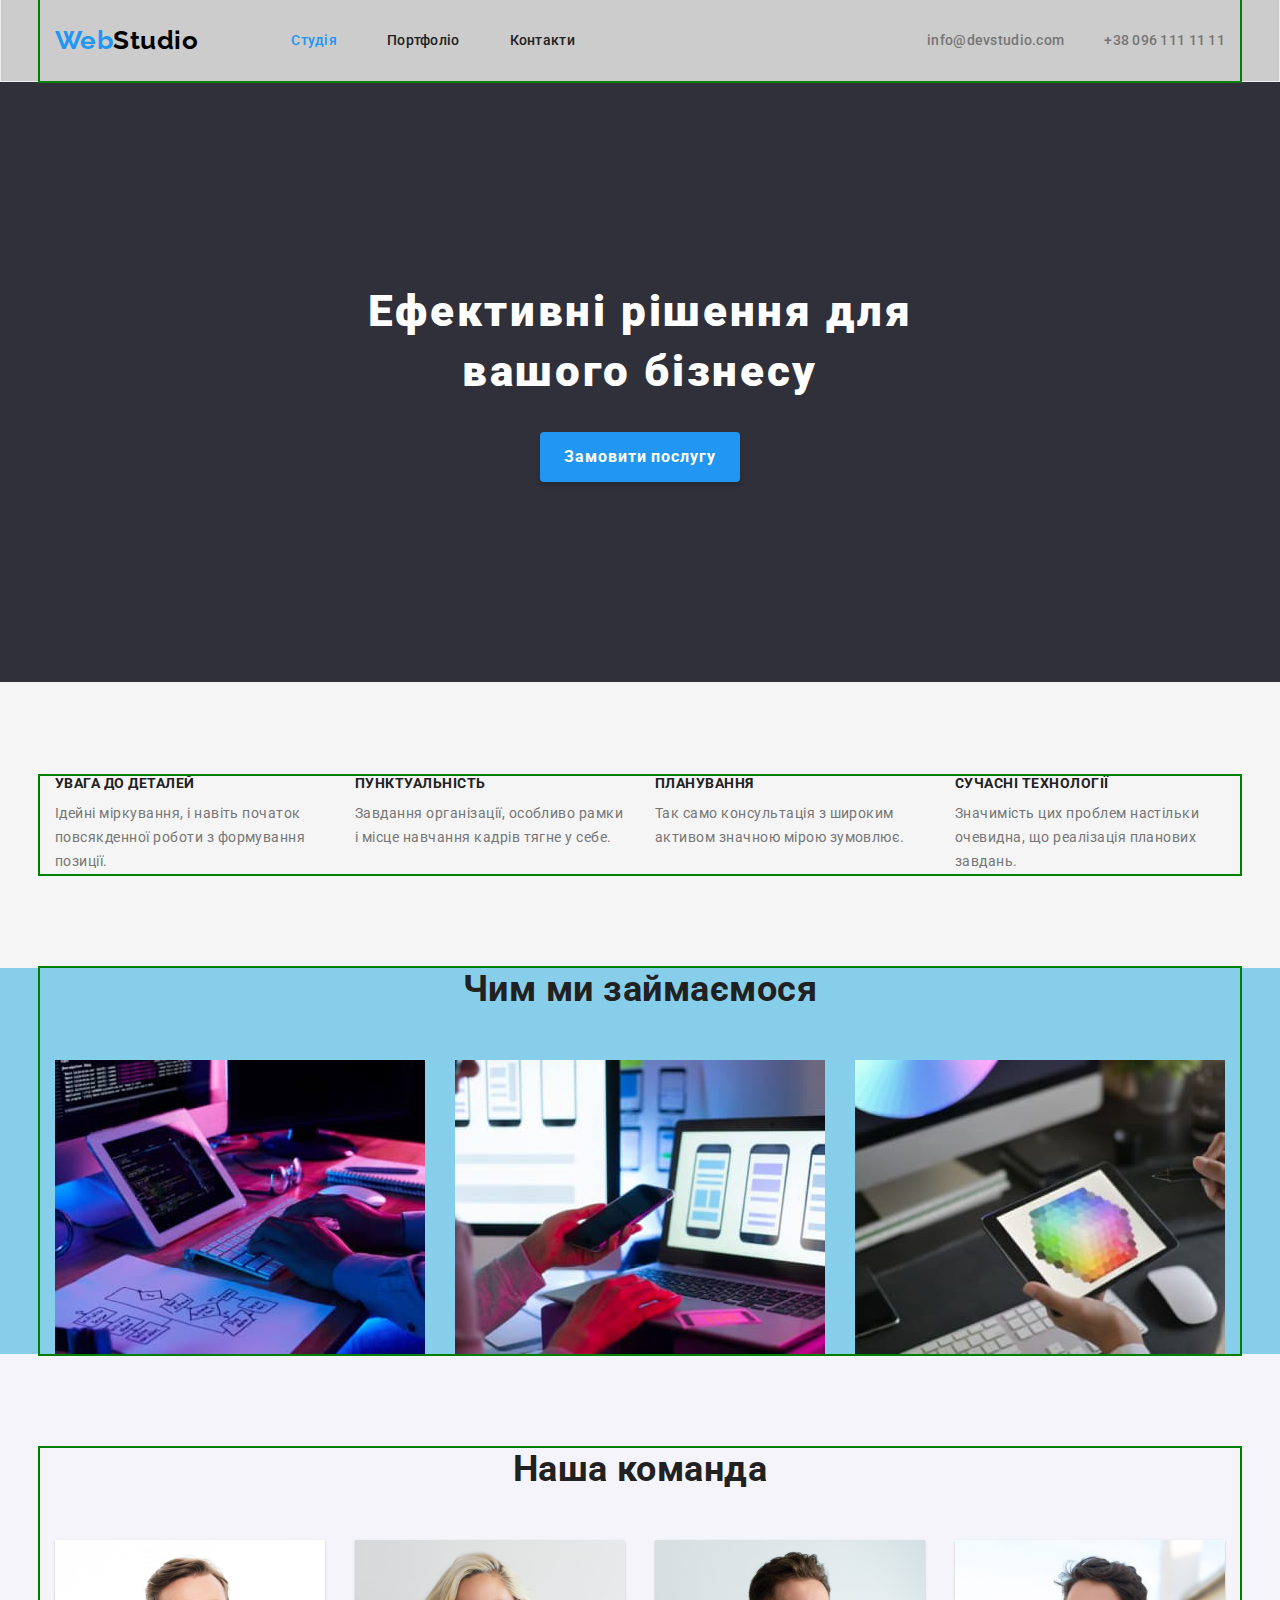
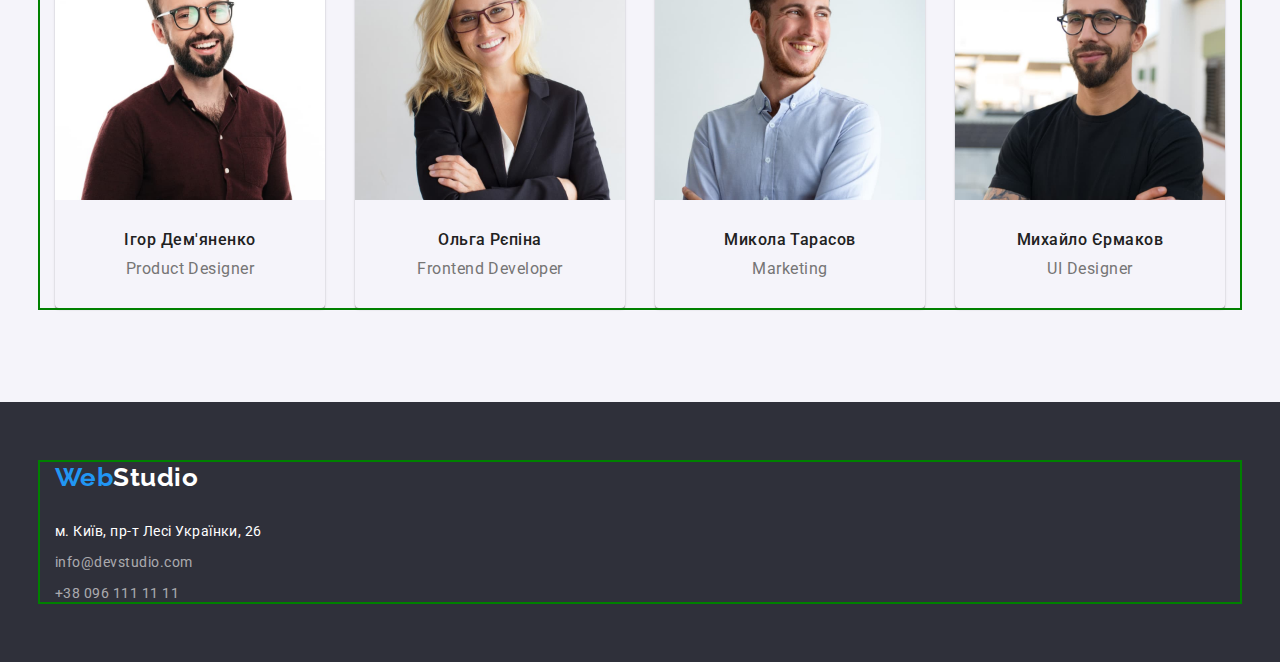
<file: index.html>
<!DOCTYPE html>
<html lang="uk">
  <head>
    <meta charset="UTF-8" />
    <meta http-equiv="X-UA-Compatible" content="IE=edge" />
    <meta name="viewport" content="width=device-width, initial-scale=1.0" />
    <title>webstudio</title>
    <link rel="preconnect" href="https://fonts.googleapis.com" />
    <link rel="preconnect" href="https://fonts.gstatic.com" crossorigin />
    <link
      href="https://fonts.googleapis.com/css2?family=Raleway:wght@700&family=Roboto:wght@400;500;700;900&display=swap"
      rel="stylesheet"
    />
    <link
      rel="stylesheet"
      href="https://cdnjs.cloudflare.com/ajax/libs/modern-normalize/1.1.0/modern-normalize.min.css"
      integrity="sha512-wpPYUAdjBVSE4KJnH1VR1HeZfpl1ub8YT/NKx4PuQ5NmX2tKuGu6U/JRp5y+Y8XG2tV+wKQpNHVUX03MfMFn9Q=="
      crossorigin="anonymous"
      referrerpolicy="no-referrer"
    />
    <link rel="stylesheet" href="./css/styles.css" />
  </head>
  <body>
    <!-- ХЕДЕР -->
    <header class="header">
      <div class="container header-container">
        <a class="header-logo" href="./index.html"
          ><span class="header-logo-second">Web</span>Studio</a
        >
        <nav class="header-nav">
          <ul class="header-nav-list list">
            <li class="header-nav-item">
              <a class="header-nav-link current" href="./index.html">Студія</a>
            </li>
            <li class="header-nav-item">
              <a class="header-nav-link" href="./portfolio.html">Портфоліо</a>
            </li>
            <li class="header-nav-item">
              <a class="header-nav-link" href="">Контакти</a>
            </li>
          </ul>
        </nav>

        <ul class="header-contacts-list list">
          <li class="header-contacts-item">
            <a class="header-mail-link" href="mailto:info@devstudio.com"
              >info@devstudio.com</a
            >
          </li>
          <li class="header-contacts-item">
            <a class="header-tel-link" href="tel:+380961111111"
              >+38 096 111 11 11</a
            >
          </li>
        </ul>
      </div>
    </header>
    <main>
      <!-- ГЕРОЙ -->
      <section class="hero">
        <h1 class="hero-title section-title">
          Ефективні рішення для вашого бізнесу
        </h1>
        <button class="hero-btn btn" type="button">Замовити послугу</button>
      </section>

      <!-- ПЕРЕВАГИ -->
      <section class="advances section">
        <div class="container">
          <h2 class="visually-hidden section-title">Переваги</h2>
          <ul class="advances-list list">
            <li class="advances-item">
              <h3 class="advances-title">УВАГА ДО ДЕТАЛЕЙ</h3>
              <p class="advances-text">
                Ідейні міркування, і навіть початок повсякденної роботи з
                формування позиції.
              </p>
            </li>
            <li class="advances-item">
              <h3 class="advances-title">ПУНКТУАЛЬНІСТЬ</h3>
              <p class="advances-text">
                Завдання організації, особливо рамки і місце навчання кадрів
                тягне у себе.
              </p>
            </li>
            <li class="advances-item">
              <h3 class="advances-title">ПЛАНУВАННЯ</h3>
              <p class="advances-text">
                Так само консультація з широким активом значною мірою зумовлює.
              </p>
            </li>
            <li class="advances-item">
              <h3 class="advances-title">СУЧАСНІ ТЕХНОЛОГІЇ</h3>
              <p class="advances-text">
                Значимість цих проблем настільки очевидна, що реалізація
                планових завдань.
              </p>
            </li>
          </ul>
        </div>
      </section>

      <!-- НАША РОБОТА -->
      <section class="work">
        <div class="container">
          <h2 class="work-title section-title">Чим ми займаємося</h2>
          <ul class="work-list list">
            <li class="work-item">
              <img
                class="work-foto"
                src="./images/work1.jpg"
                alt="Програмування"
                width="370"
              />
            </li>
            <li class="work-item">
              <img
                class="work-foto"
                src="./images/work2.jpg"
                alt="Мобільні додатки"
                width="370"
              />
            </li>
            <li class="work-item">
              <img
                class="work-foto"
                src="./images/work3.jpg"
                alt="Редактування"
                width="370"
              />
            </li>
          </ul>
        </div>
      </section>

      <!-- НАША КОМАНДА -->
      <section class="team section">
        <div class="container">
          <h2 class="team-title section-title">Наша команда</h2>
          <ul class="team-list list">
            <li class="team-item">
              <img
                class="team-foto"
                src="./images/team1.jpg"
                alt="Чоловік в окулярах"
                width="270"
              />
              <h3 class="team-sub-title">Ігор Дем'яненко</h3>
              <p class="team-text">Product Designer</p>
            </li>
            <li class="team-item">
              <img
                class="team-foto"
                src="./images/team2.jpg"
                alt="Дівчина в окулярах"
                width="270"
              />
              <h3 class="team-sub-title">Ольга Рєпіна</h3>
              <p class="team-text">Frontend Developer</p>
            </li>
            <li class="team-item">
              <img
                class="team-foto"
                src="./images/team3.jpg"
                alt="Чоловік у сорочці"
                width="270"
              />
              <h3 class="team-sub-title">Микола Тарасов</h3>
              <p class="team-text">Marketing</p>
            </li>
            <li class="team-item">
              <img
                class="team-foto"
                src="./images/team4.jpg"
                alt="Чоловік у футболці"
                width="270"
              />
              <h3 class="team-sub-title">Михайло Єрмаков</h3>
              <p class="team-text">UI Designer</p>
            </li>
          </ul>
        </div>
      </section>
    </main>
    <!-- ФУТЕР -->
    <footer class="footer">
      <div class="container">
        <a class="footer-logo" href="./index.html"
          ><span class="footer-logo-second">Web</span>Studio</a
        >
        <address>
          <ul class="footer-adress-list list">
            <li class="footer-item">
              <a
                class="footer-address-link"
                href="https://goo.gl/maps/dPHM36fEZ77P5ES57"
                target="_blank"
                rel="noopener noreferrer nofollow"
                >м. Київ, пр-т Лесі Українки, 26
              </a>
            </li>
            <li class="footer-item">
              <a class="footer-list-link" href="mailto:info@devstudio.com"
                >info@devstudio.com</a
              >
            </li>
            <li class="footer-item">
              <a class="footer-list-link" href="tel:+380961111111"
                >+38 096 111 11 11</a
              >
            </li>
          </ul>
        </address>
      </div>
    </footer>
  </body>
</html>
</file>
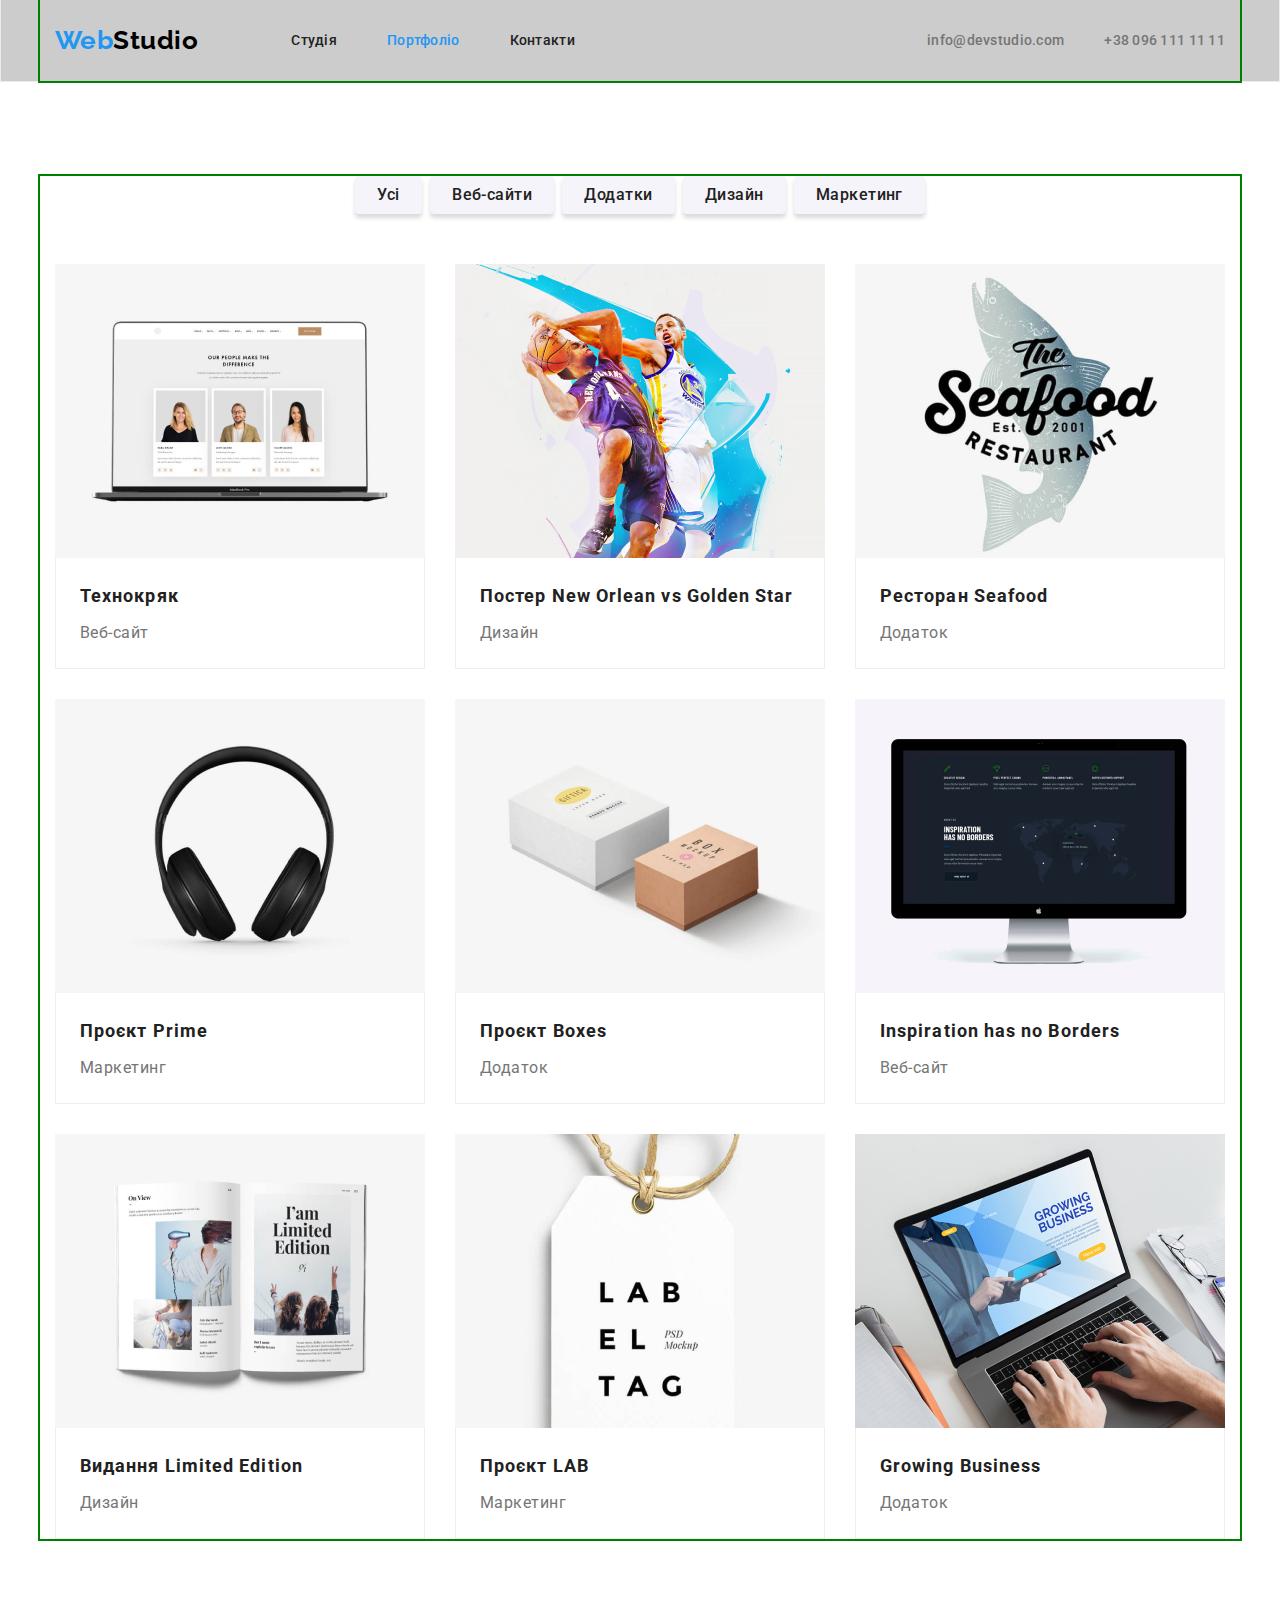
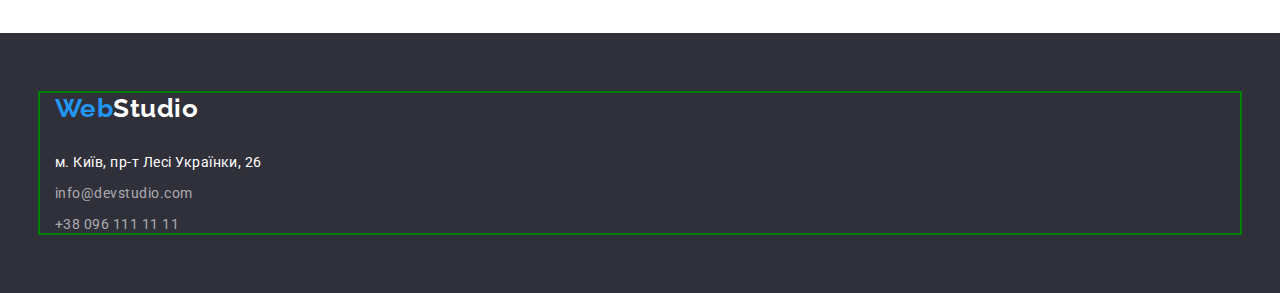
<file: portfolio.html>
<!DOCTYPE html>
<html lang="uk">
  <head>
    <meta charset="UTF-8" />
    <meta http-equiv="X-UA-Compatible" content="IE=edge" />
    <meta name="viewport" content="width=device-width, initial-scale=1.0" />
    <title>portfolio</title>
    <link rel="preconnect" href="https://fonts.googleapis.com" />
    <link rel="preconnect" href="https://fonts.gstatic.com" crossorigin />
    <link
      href="https://fonts.googleapis.com/css2?family=Raleway:wght@700&family=Roboto:wght@400;500;700;900&display=swap"
      rel="stylesheet"
    />
    <link
      rel="stylesheet"
      href="https://cdnjs.cloudflare.com/ajax/libs/modern-normalize/1.1.0/modern-normalize.min.css"
      integrity="sha512-wpPYUAdjBVSE4KJnH1VR1HeZfpl1ub8YT/NKx4PuQ5NmX2tKuGu6U/JRp5y+Y8XG2tV+wKQpNHVUX03MfMFn9Q=="
      crossorigin="anonymous"
      referrerpolicy="no-referrer"
    />
    <link rel="stylesheet" href="./css/styles.css" />
  </head>
  <body>
    <!-- ХЕДЕР -->
    <header class="header">
      <div class="container header-container">
        <a class="header-logo" href="./index.html"
          ><span class="header-logo-second">Web</span>Studio</a
        >
        <nav class="header-nav">
          <ul class="header-nav-list list">
            <li class="header-nav-item">
              <a class="header-nav-link" href="./index.html">Студія</a>
            </li>
            <li class="header-nav-item">
              <a class="header-nav-link current" href="./portfolio.html"
                >Портфоліо</a
              >
            </li>
            <li class="header-nav-item">
              <a class="header-nav-link" href="">Контакти</a>
            </li>
          </ul>
        </nav>

        <ul class="header-contacts-list list">
          <li class="header-contacts-item">
            <a class="header-mail-link" href="mailto:info@devstudio.com"
              >info@devstudio.com</a
            >
          </li>
          <li class="header-contacts-item">
            <a class="header-tel-link" href="tel:+380961111111"
              >+38 096 111 11 11</a
            >
          </li>
        </ul>
      </div>
    </header>

    <!-- ПОРТФОЛІО -->
    <main>
      <section class="portfolio section">
        <div class="container">
          <h1 class="visually-hidden section-title">Портфоліо</h1>

          <ul class="portfolio-filtr-list list">
            <li class="portfolio-filtr-item">
              <button class="portfolio-btn btn" type="button">Усі</button>
            </li>

            <li class="portfolio-filtr-item">
              <button class="portfolio-btn btn" type="button">Веб-сайти</button>
            </li>

            <li class="portfolio-filtr-item">
              <button class="portfolio-btn btn" type="button">Додатки</button>
            </li>

            <li class="portfolio-filtr-item">
              <button class="portfolio-btn btn" type="button">Дизайн</button>
            </li>

            <li class="portfolio-filtr-item">
              <button class="portfolio-btn btn" type="button">Маркетинг</button>
            </li>
          </ul>

          <ul class="portfolio-gal-list list">
            <li class="portfolio-gal-item">
              <a class="portfolio-gal-link" href=""
                ><img
                  class="portfolio-foto"
                  src="./images/portf_1.jpg"
                  alt=""
                  width="370"
                />
                <div class="portf-text">
                  <h2 class="portfolio-gal-title">Технокряк</h2>
                  <p class="portfolio-gal-text">Веб-сайт</p>
                </div>
              </a>
            </li>

            <li class="portfolio-gal-item">
              <a class="portfolio-gal-link" href=""
                ><img
                  class="portfolio-foto"
                  src="./images/portf_2.jpg"
                  alt=""
                  width="370"
                />
                <div class="portf-text">
                  <h2 class="portfolio-gal-title">
                    Постер New Orlean vs Golden Star
                  </h2>
                  <p class="portfolio-gal-text">Дизайн</p>
                </div></a
              >
            </li>

            <li class="portfolio-gal-item">
              <a class="portfolio-gal-link" href=""
                ><img
                  class="portfolio-foto"
                  src="./images/portf_3.jpg"
                  alt=""
                  width="370"
                />
                <div class="portf-text">
                  <h2 class="portfolio-gal-title">Ресторан Seafood</h2>
                  <p class="portfolio-gal-text">Додаток</p>
                </div></a
              >
            </li>

            <li class="portfolio-gal-item">
              <a class="portfolio-gal-link" href=""
                ><img
                  class="portfolio-foto"
                  src="./images/portf_4.jpg"
                  alt=""
                  width="370"
                />
                <div class="portf-text">
                  <h2 class="portfolio-gal-title">Проєкт Prime</h2>
                  <p class="portfolio-gal-text">Маркетинг</p>
                </div></a
              >
            </li>

            <li class="portfolio-gal-item">
              <a class="portfolio-gal-link" href="">
                <img
                  class="portfolio-foto"
                  src="./images/portf_5.jpg"
                  alt=""
                  width="370"
                />
                <div class="portf-text">
                  <h2 class="portfolio-gal-title">Проєкт Boxes</h2>
                  <p class="portfolio-gal-text">Додаток</p>
                </div></a
              >
            </li>

            <li class="portfolio-gal-item">
              <a class="portfolio-gal-link" href=""
                ><img
                  class="portfolio-foto"
                  src="./images/portf_6.jpg"
                  alt=""
                  width="370"
                />
                <div class="portf-text">
                  <h2 class="portfolio-gal-title">
                    Inspiration has no Borders
                  </h2>
                  <p class="portfolio-gal-text">Веб-сайт</p>
                </div></a
              >
            </li>

            <li class="portfolio-gal-item">
              <a class="portfolio-gal-link" href=""
                ><img
                  class="portfolio-foto"
                  src="./images/portf_7.jpg"
                  alt=""
                  width="370"
                />
                <div class="portf-text">
                  <h2 class="portfolio-gal-title">Видання Limited Edition</h2>
                  <p class="portfolio-gal-text">Дизайн</p>
                </div></a
              >
            </li>

            <li class="portfolio-gal-item">
              <a class="portfolio-gal-link" href="">
                <img
                  class="portfolio-foto"
                  src="./images/portf_8.jpg"
                  alt=""
                  width="370"
                />
                <div class="portf-text">
                  <h2 class="portfolio-gal-title">Проєкт LAB</h2>
                  <p class="portfolio-gal-text">Маркетинг</p>
                </div></a
              >
            </li>

            <li class="portfolio-gal-item">
              <a class="portfolio-gal-link" href=""
                ><img
                  class="portfolio-foto"
                  src="./images/portf_9.jpg"
                  alt=""
                  width="370"
                />
                <div class="portf-text">
                  <h2 class="portfolio-gal-title">Growing Business</h2>
                  <p class="portfolio-gal-text">Додаток</p>
                </div></a
              >
            </li>
          </ul>
        </div>
      </section>
    </main>

    <!-- ФУТЕР -->
    <footer class="footer">
      <div class="container">
        <a class="footer-logo" href="./index.html"
          ><span class="footer-logo-second">Web</span>Studio</a
        >
        <address>
          <ul class="footer-adress-list list">
            <li class="footer-item">
              <a
                class="footer-address-link"
                href="https://goo.gl/maps/dPHM36fEZ77P5ES57"
                target="_blank"
                rel="noopener noreferrer nofollow"
                >м. Київ, пр-т Лесі Українки, 26
              </a>
            </li>
            <li class="footer-item">
              <a class="footer-list-link" href="mailto:info@devstudio.com"
                >info@devstudio.com</a
              >
            </li>
            <li class="footer-item">
              <a class="footer-list-link" href="tel:+380961111111"
                >+38 096 111 11 11</a
              >
            </li>
          </ul>
        </address>
      </div>
    </footer>
  </body>
</html>
</file>
<file: css/styles.css>
html {
  box-sizing: border-box;
}
*,
*::before,
*::after {
  box-sizing: inherit;
}
:root {
  --primary-text-color: #757575;
  --title-text-color: #212121;
  --accent-color: #2196f3;
  --white-: #ffffff;
  --white-secondary: rgba(255, 255, 255, 0.6);
  --bcg: #f5f5f5;
  --secondary-bcg: #f5f4fa;
  --hero-foot-bcg: #2f303a;
  --black: #000000;
}
body {
  background-color: var(--bcg);
  color: var(--primary-text-color);
  font-family: Roboto, sans-serif;
  letter-spacing: 0.03em;
  margin: 0;
}

/* -------------------ОБЩИЕ------------------- */
.list {
  list-style: none;
  padding: 0;
  margin: 0;
}
.section {
  padding-top: 94px;
  padding-bottom: 94px;
}
.section-title {
  color: var(--title-text-color);
  font-weight: 700;
  font-style: 400;
  font-size: 36px;
  line-height: 1.17;
  text-align: center;
}
.btn {
  display: inline-block;
  color: var(--title-text-color);
  background-color: var(--bcg);
  box-shadow: 0px 4px 4px rgba(0, 0, 0, 0.15);
  border-radius: 4px;
  text-align: center;
}
.visually-hidden {
  position: absolute;
  width: 1px;
  height: 1px;
  margin: -1px;
  border: 0;
  padding: 0;

  white-space: nowrap;
  overflow: hidden;
}
.container {
  width: 1200px;
  padding: 0px 15px;
  outline: 2px solid green;
  margin: 0 auto;
}

/* --------------------ХЕДЕР------------------- */
.header {
  background-color: #ccc;
  border: 1px solid #ececec;
  border-top: none;
}
.header-container {
  display: flex;
  align-items: center;
}
/* logo */
.header-logo {
  display: block;
  margin-right: 93px;
  padding-top: 25px;
  padding-bottom: 25px;

  color: var(--black);

  font-family: Raleway, cursive;
  font-weight: 700;
  font-size: 26px;
  line-height: 1.2;
  text-decoration: none;
}
.header-logo-second {
  color: var(--accent-color);
}

/* nav */
.header-nav-list {
  display: flex;
}
.header-nav-item:not(:last-child):not(:last-child) {
  margin-right: 50px;
}

.header-nav-link {
  display: block;
  padding-top: 32px;
  padding-bottom: 32px;

  color: var(--title-text-color);
  font-weight: 500;

  font-size: 14px;
  line-height: 1.14;
  letter-spacing: 0.02em;
  text-decoration: none;
}
.header-nav-link:hover,
.header-nav-link:focus {
  color: var(--accent-color);
}
.header-nav-link.current {
  color: var(--accent-color);
}
/* contacts */
.header-contacts-list {
  display: flex;
  margin-left: auto;
}
.header-contacts-item + .header-contacts-item {
  margin-left: 40px;
}
/* mail */
.header-mail-link {
  display: block;
  padding-top: 32px;
  padding-bottom: 32px;

  color: var(--primary-text-color);

  font-weight: 500;
  font-size: 14px;
  line-height: 1.14;
  letter-spacing: 0.02em;
  text-decoration: none;
}
.header-mail-link:hover,
.header-mail-link:focus {
  color: var(--accent-color);
}
/* tel */
.header-tel-link {
  display: block;
  padding-top: 32px;
  padding-bottom: 32px;

  color: var(--primary-text-color);

  font-weight: 500;
  font-size: 14px;
  line-height: 1.14;
  letter-spacing: 0.02em;
  text-decoration: none;
}
.header-tel-link:hover,
.header-tel-link:focus {
  color: var(--accent-color);
}

/* ------------------HERO------------------- */
.hero {
  background-color: var(--hero-foot-bcg);
  text-align: center;
  padding-top: 200px;
  padding-bottom: 200px;
}
/* title */
.hero-title {
  margin-top: 0;
  margin-bottom: 30px;
  margin-left: auto;
  margin-right: auto;

  color: var(--white-);

  width: 696px;
  font-weight: 900;
  font-size: 44px;
  line-height: 1.36;
  letter-spacing: 0.06em;
}
/* btn */
.hero-btn {
  padding: 10px 24px;
  min-width: 200px;

  color: var(--white-);
  background-color: var(--accent-color);
  font-family: inherit;
  font-weight: 700;
  font-size: 16px;
  line-height: 1.88;
  letter-spacing: 0.06em;
  cursor: pointer;
  border: none;
  box-shadow: 0px 4px 4px rgba(0, 0, 0, 0.15);
  border-radius: 4px;
}

/* ------------------ПЕРЕВАГИ------------------- */
.advances {
}
.advances-list {
  display: flex;
}
.advances-item {
  width: 270px;
}
.advances-item:not(:last-child) {
  margin-right: 30px;
}
.advances-title {
  margin-top: 0;
  margin-bottom: 10px;

  color: var(--title-text-color);
  font-weight: 700;
  font-size: 14px;
  line-height: 1.14;
}
.advances-text {
  margin: 0;

  font-weight: 400;
  font-size: 14px;
  line-height: 1.71;
}

/* ------------------НАША РОБОТА------------------ */
.work {
  background-color: skyblue;
}
.work-title {
  margin-top: 0;
  margin-bottom: 50px;
}
.work-list {
  display: flex;
}
.work-item:not(:last-child) {
  margin-right: 30px;
}
.work-foto {
  display: block;
}
/* --------------------НАША КОМАНДА--------------------- */
.team {
  background-color: var(--secondary-bcg);
}
.team-title {
  margin-top: 0;
  margin-bottom: 50px;
}
.team-list {
  display: flex;
}
.team-item {
  text-align: center;
  box-shadow: 0px 1px 3px rgba(0, 0, 0, 0.12), 0px 1px 1px rgba(0, 0, 0, 0.14),
    0px 2px 1px rgba(0, 0, 0, 0.2);
  border-radius: 0px 0px 4px 4px;
}
.team-item:not(:last-child) {
  margin-right: 30px;
}
.team-foto {
  display: block;
}
.team-sub-title {
  padding-top: 30px;
  margin-top: 0;
  margin-bottom: 10px;

  color: var(--title-text-color);
  font-weight: 500;
  font-size: 16px;
  line-height: 1.19;
  text-align: center;
}
.team-text {
  margin-top: 0;
  margin-bottom: 0;
  padding-bottom: 30px;

  font-size: 16px;
  line-height: 1.19;
  text-align: center;
}
/* ----------ФУТЕР---------- */
.footer {
  padding-top: 60px;
  padding-bottom: 60px;
  background-color: var(--hero-foot-bcg);
}
/* logo */
.footer-logo {
  display: inline-block;
  margin-bottom: 28px;

  color: var(--white-);

  font-family: Raleway, cursive;
  font-weight: 700;
  font-size: 26px;
  line-height: 1.19;
  text-decoration: none;
}
.footer-logo-second {
  color: var(--accent-color);
}
.footer-adress-list {
  font-style: normal;
}
.footer-item:not(:last-child) {
  margin-bottom: 12px;
}
.footer-address-link {
  color: var(--white-);
  font-size: 14px;
  line-height: 1.14;
  text-decoration: none;
}
.footer-list-link {
  color: rgba(255, 255, 255, 0.6);
  font-size: 14px;
  line-height: 1.14;
  text-decoration: none;
}
.footer-list-link:hover,
.footer-list-link:focus {
  color: var(--accent-color);
}

/* -----------------ПОРТФОЛИО------------------ */
.portfolio {
  background-color: var(--white-);
}
/* filtr */
.portfolio-filtr-list {
  display: flex;
  justify-content: center;
  margin-bottom: 50px;
}
.portfolio-filtr-item:not(:last-child) {
  margin-right: 8px;
}
/* btn filtr */
.portfolio-btn {
  display: inline-block;
  margin-bottom: 0;
  padding: 6px 22px;
  min-width: 67px;
  background-color: var(--secondary-bcg);
  font-family: inherit;
  font-weight: 500;
  font-size: 16px;
  line-height: 1.62;
  text-align: center;
  letter-spacing: 0.03em;
  cursor: pointer;
  border-radius: 4px;
  border: none;
}
.portfolio-btn:hover,
.portfolio-btn:focus {
  color: var(--white-);
  background-color: var(--accent-color);
}
/* gal */
.portfolio-gal-list {
  display: flex;
  flex-wrap: wrap;
}
.portfolio-gal-item {
  width: calc((100% - 60px) / 3);
  margin-right: 30px;
  margin-bottom: 30px;
}
.portfolio-gal-item:nth-child(3n) {
  margin-right: 0px;
}
.portfolio-gal-item:nth-last-child(-n + 3) {
  margin-bottom: 0;
}
.portfolio-gal-link {
  text-decoration: none;
}
.portfolio-foto {
  display: block;
}
/* portf container */
.portf-text {
  padding: 20px 24px;
  border: 1px solid #eeeeee;
  border-top: none;
}
.portfolio-gal-title {
  margin-top: 0;
  margin-bottom: 4px;
  color: var(--title-text-color);
  font-weight: 700;
  font-size: 18px;
  line-height: 2;
  letter-spacing: 0.06em;
}
.portfolio-gal-text {
  margin: 0;
  color: var(--primary-text-color);
  font-size: 16px;
  line-height: 1.88;
}
</file>
